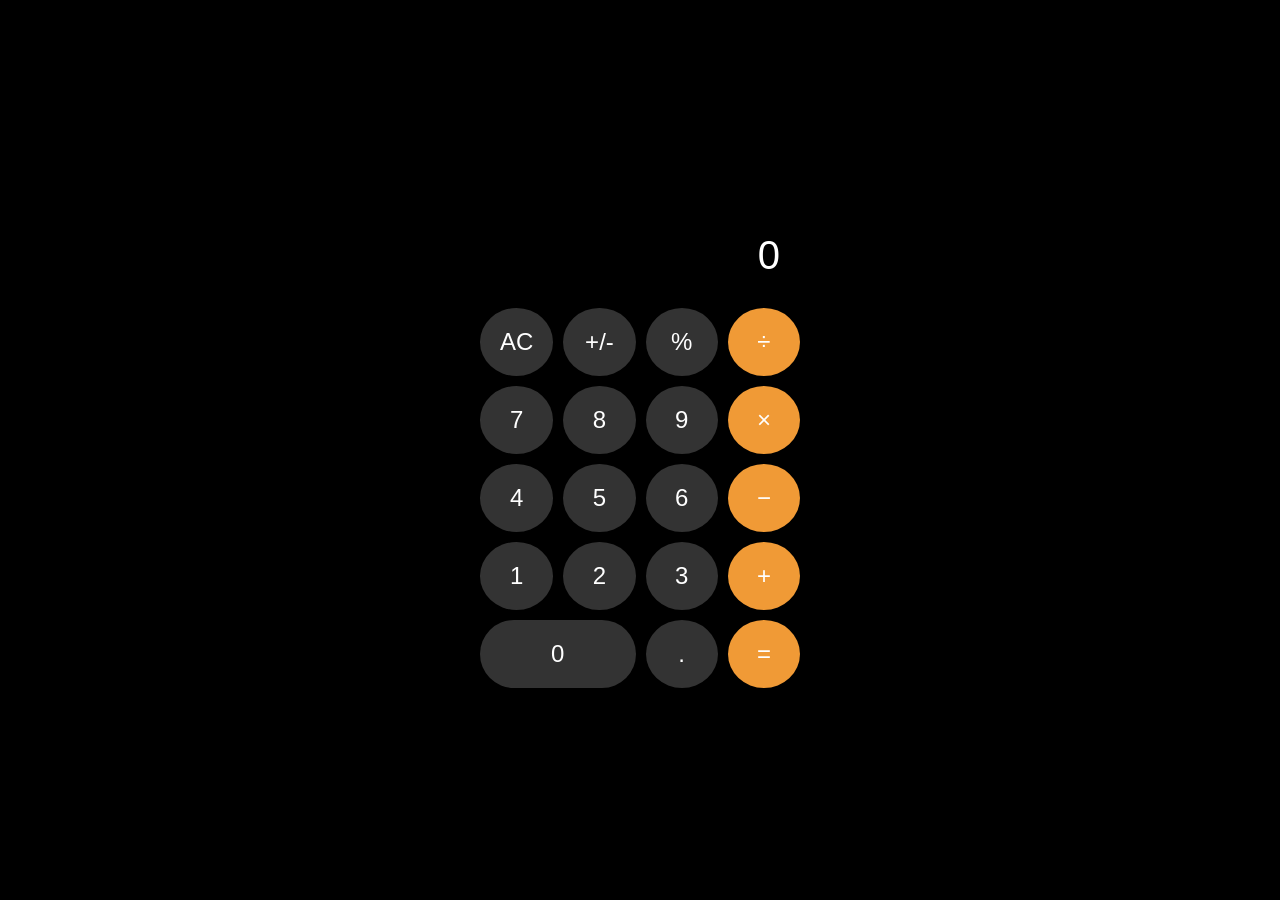
<file: CALCULATOR/index.html>
<!DOCTYPE html>
<html lang="en">
<head>
    <meta charset="UTF-8">
    <meta name="viewport" content="width=device-width, initial-scale=1.0">
    <title>iPhone Style Calculator</title>
    <link rel="stylesheet" href="style.css">
</head>
<body>
    <div class="calculator">
        <div class="display" id="display">0</div>
        <div class="buttons">
            <button class="button button-dark" onclick="clearDisplay()">AC</button>
            <button class="button button-dark" onclick="toggleSign()">+/-</button>
            <button class="button button-dark" onclick="appendOperator('%')">%</button>
            <button class="button button-orange" onclick="appendOperator('/')">÷</button>
            <button class="button button-dark" onclick="appendDigit('7')">7</button>
            <button class="button button-dark" onclick="appendDigit('8')">8</button>
            <button class="button button-dark" onclick="appendDigit('9')">9</button>
            <button class="button button-orange" onclick="appendOperator('*')">×</button>
            <button class="button button-dark" onclick="appendDigit('4')">4</button>
            <button class="button button-dark" onclick="appendDigit('5')">5</button>
            <button class="button button-dark" onclick="appendDigit('6')">6</button>
            <button class="button button-orange" onclick="appendOperator('-')">−</button>
            <button class="button button-dark" onclick="appendDigit('1')">1</button>
            <button class="button button-dark" onclick="appendDigit('2')">2</button>
            <button class="button button-dark" onclick="appendDigit('3')">3</button>
            <button class="button button-orange" onclick="appendOperator('+')">+</button>
            <button class="button button-dark button-zero" onclick="appendDigit('0')">0</button>
            <button class="button button-dark" onclick="appendDigit('.')">.</button>
            <button class="button button-orange" onclick="calculateResult()">=</button>
        </div>
    </div>
    <script src="script.js"></script>
</body>
</html>
</file>
<file: CALCULATOR/style.css>
body {
    display: flex;
    justify-content: center;
    align-items: center;
    height: 100vh;
    background-color: #000;
    margin: 0;
    font-family: Arial, sans-serif;
}

.calculator {
    width: 320px;
    background-color: #000;
    border-radius: 20px;
    padding: 10px;
    box-shadow: 0 0 20px rgba(0, 0, 0, 0.5);
}

.display {
    padding: 20px;
    background-color: #000;
    color: #fff;
    font-size: 2.5em;
    text-align: right;
    border-radius: 10px;
    margin-bottom: 10px;
}

.buttons {
    display: grid;
    grid-template-columns: repeat(4, 1fr);
    gap: 10px;
}

.button {
    padding: 20px;
    font-size: 1.5em;
    border: none;
    border-radius: 50%;
    cursor: pointer;
    transition: background-color 0.3s;
}

.button-dark {
    background-color: #333;
    color: #fff;
}

.button-orange {
    background-color: #f09a36;
    color: #fff;
}

.button-zero {
    grid-column: span 2;
    border-radius: 40px;
}

.button:hover {
    opacity: 0.9;
}
</file>
